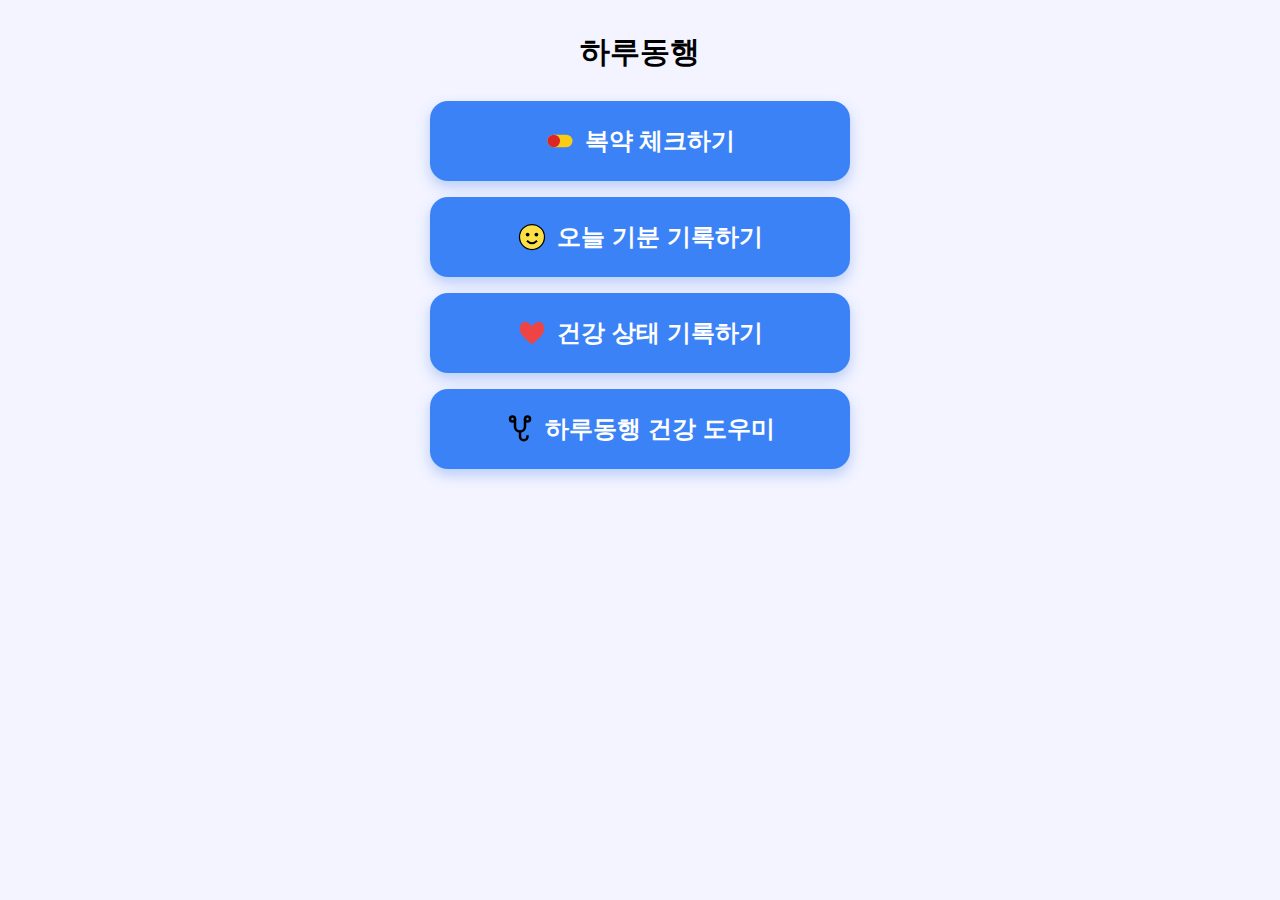
<file: index.html>
<!DOCTYPE html>
<html lang="ko">
<head>
  <meta charset="UTF-8" />
  <meta name="viewport" content="width=device-width, initial-scale=1.0" />
  <title>하루동행 시니어 UI</title>
  <link rel="stylesheet" href="styles.css" />
</head>
<body>
  <div class="container">
    <h1 class="title">하루동행</h1>

    <div class="menu">
      <button class="main-btn" onclick="show('med')">
        <img src="img/capsule.svg" alt="" class="icon" />
        <span>복약 체크하기</span>
      </button>

      <button class="main-btn" onclick="show('mood')">
        <img src="img/smile.svg" alt="" class="icon" />
        <span>오늘 기분 기록하기</span>
      </button>

      <button class="main-btn" onclick="show('health')">
        <img src="img/heart.svg" alt="" class="icon" />
        <span>건강 상태 기록하기</span>
      </button>

      <button class="main-btn" onclick="show('ai')">
        <img src="img/stethoscope.svg" alt="" class="icon" />
        <span>하루동행 건강 도우미</span>
      </button>
    </div>

    <div id="screen" class="screen"></div>
  </div>

  <script src="ui.js"></script>
</body>
</html>
</file>
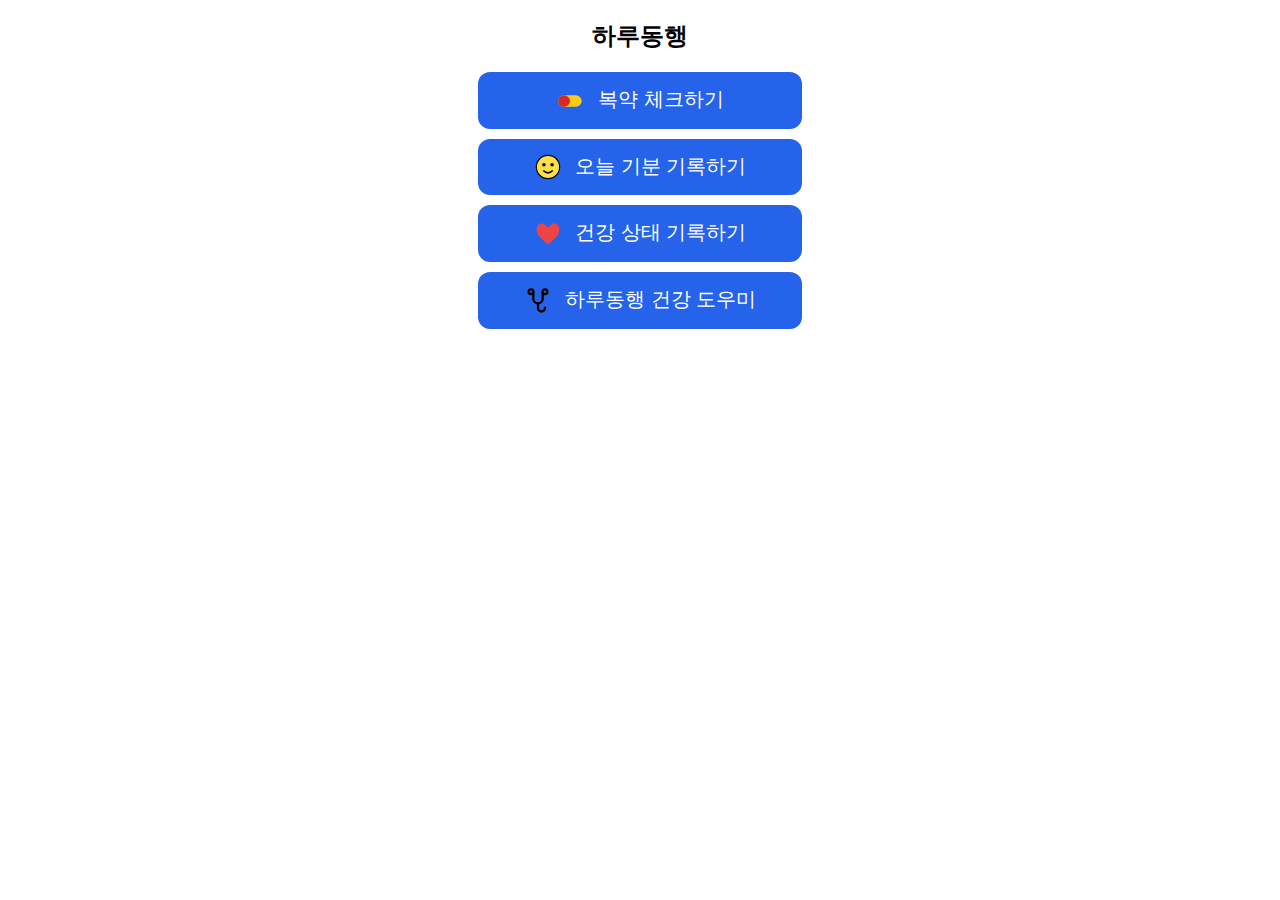
<file: haru-senior-ui-FINAL (4)/index.html>
<!DOCTYPE html>
<html lang="ko">
<head>
<meta charset="UTF-8">
<title>하루동행 시니어 UI</title>
<link rel="stylesheet" href="styles.css">
</head>
<body>
<div id="screen" class="container">
    <h2>하루동행</h2>

    <button class="main-btn" onclick="goPage('med')">
        <img src="img/capsule.svg" class="icon"> 복약 체크하기
    </button>

    <button class="main-btn" onclick="goPage('mood')">
        <img src="img/smile.svg" class="icon"> 오늘 기분 기록하기
    </button>

    <button class="main-btn" onclick="goPage('health')">
        <img src="img/heart.svg" class="icon"> 건강 상태 기록하기
    </button>

    <button class="main-btn" onclick="goPage('ai')">
        <img src="img/stethoscope.svg" class="icon"> 하루동행 건강 도우미
    </button>
</div>

<script src="ui.js"></script>
</body>
</html>
</file>
<file: styles.css>
body {
  margin: 0;
  padding: 0;
  font-family: -apple-system, BlinkMacSystemFont, system-ui, sans-serif;
  background-color: #f3f4ff;
}

.container {
  max-width: 420px;
  margin: 0 auto;
  padding: 32px 16px 40px;
  text-align: center;
}

.title {
  margin: 0 0 28px;
  font-size: 30px;
  font-weight: 700;
}

.menu {
  display: flex;
  flex-direction: column;
  gap: 16px;
}

.main-btn {
  display: flex;
  align-items: center;
  justify-content: center;
  gap: 10px;
  width: 100%;
  height: 80px;               /* 시니어 대형 버튼 */
  border-radius: 18px;
  border: none;
  background-color: #3b82f6;  /* 전체 파란색 통일 */
  color: #ffffff;
  font-size: 24px;            /* 글씨 크게 */
  font-weight: 600;
  box-shadow: 0 6px 14px rgba(37, 99, 235, 0.28);
}

.main-btn:active {
  transform: translateY(1px);
}

.icon {
  width: 30px;
  height: 30px;
}

.screen {
  margin-top: 20px;
}

.screen-box {
  background-color: #ffffff;
  border-radius: 16px;
  padding: 20px 16px 24px;
  box-shadow: 0 8px 18px rgba(15, 23, 42, 0.1);
  text-align: left;
}

.screen-box h3 {
  margin: 0 0 14px;
  font-size: 22px;
}

.screen-buttons {
  display: flex;
  flex-direction: column;
  gap: 10px;
}

.sub-btn {
  width: 100%;
  height: 70px;               /* 내부 버튼도 크게 */
  padding: 12px 14px;
  border-radius: 14px;
  border: none;
  background-color: #3b82f6;  /* 전체 파란색 통일 */
  color: white;
  font-size: 22px;
}

.check-message {
  font-size: 22px;
  margin-top: 10px;
}

.check-icon {
  width: 34px;
  height: 34px;
  vertical-align: middle;
  margin-left: 6px;
}
</file>
<file: haru-senior-ui-FINAL (4)/styles.css>
.container{max-width:360px;margin:auto;text-align:center;font-family:sans-serif;}
.main-btn{display:block;width:90%;margin:10px auto;padding:14px;font-size:20px;border:none;border-radius:12px;background:#2563eb;color:white;}
.screen-box{padding:20px;}
.icon{width:28px;vertical-align:middle;margin-right:8px;}
</file>
